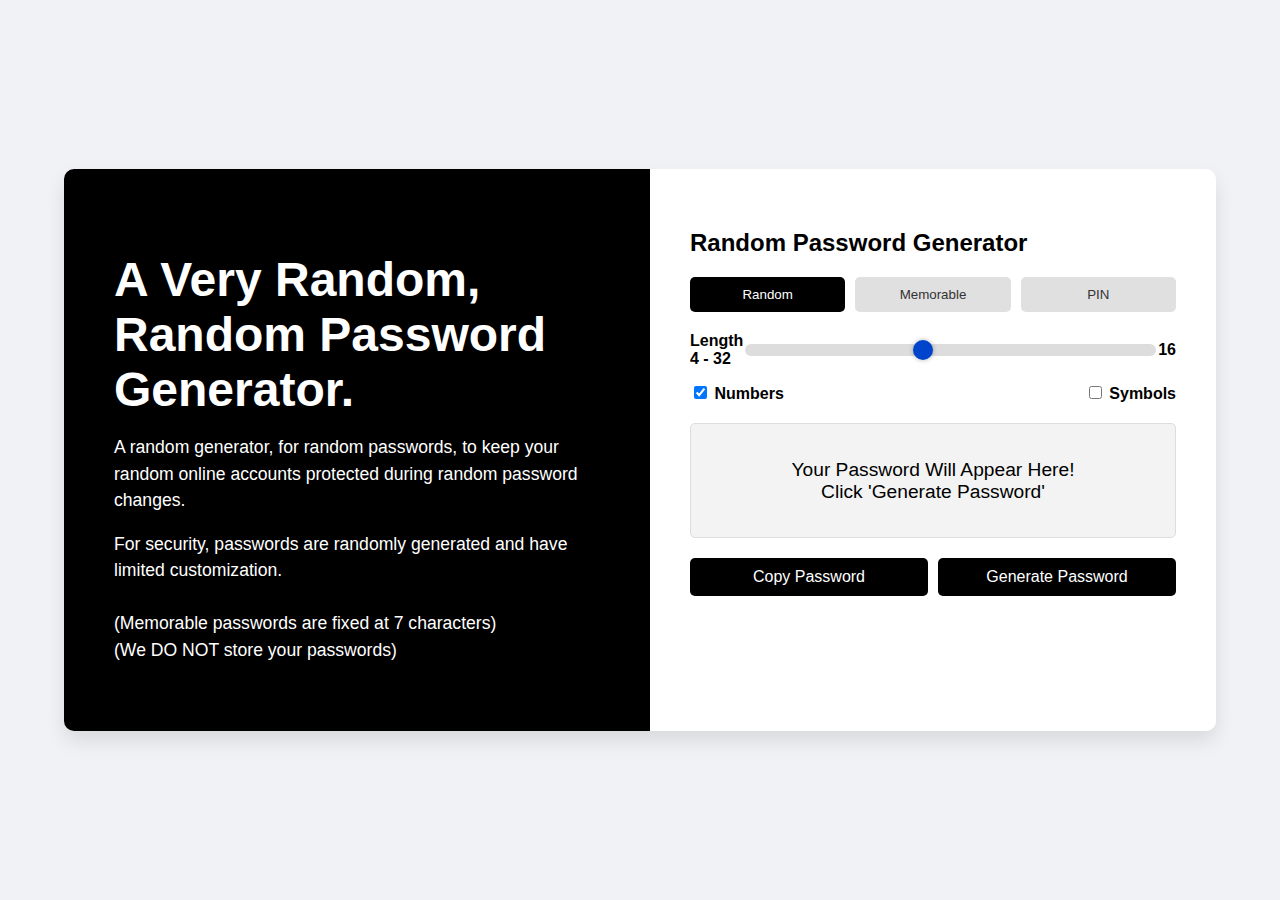
<file: index.html>
<!DOCTYPE html>
<html lang="en">
<head>
    <meta charset="UTF-8">
    <meta name="viewport" content="width=device-width, initial-scale=1.0">
    <title>Password Generator</title>
    <link rel="stylesheet" href="style.css">
</head>
<body>
    <div class="main-container"> 
        <!-- Left Section -->
        <div class="left-section">
            <h1><strong>A Very Random, Random Password Generator.</strong></h1>
            <p>A random generator, for random passwords, to keep your random online accounts protected during random password changes.</p>
            <p>For security, passwords are randomly generated and have limited customization. 
                <br />
                <br />(Memorable passwords are fixed at 7 characters)
                <br />(We DO NOT store your passwords)</p>
        </div>

        <!-- Right Section -->
        <div class="right-section">
            <h2>Random Password Generator</h2>  

            <!-- Password Type Tabs -->
            <div class="password-tabs">
                <button id="randomType" class="tab-btn active">Random</button>
                <button id="memorableType" class="tab-btn">Memorable</button>
                <button id="pinType" class="tab-btn">PIN</button>
            </div>

            <!-- Customization Options -->
            <div class="options">
                <div class="slider-container">
                    <label for="passwordLength"><strong>Length<br>4 - 32</strong></label>
                    <input type="range" id="passwordLength" min="4" max="32" value="16">
                    <span id="lengthValue"><strong>16</strong></span>
                </div>                

                <div class="toggles">
                    <label>
                        <input type="checkbox" id="includeNumbers" checked>
                        <strong>Numbers</strong>
                    </label>
                    <label>
                        <input type="checkbox" id="includeSymbols">
                        <strong>Symbols</strong>
                    </label>
                </div>
            </div>

            <!-- Password Display -->
            <div class="password-output">
                <p id="generatedPassword">Your Password Will Appear Here!<br> Click 'Generate Password'</p>
            </div>

            <!-- Buttons -->
            <div class="button-container">
                <button id="copyBtn" class="action-btn">Copy Password</button>
                <button id="refreshBtn" class="action-btn">Generate Password</button>
            </div>
        </div>
    </div>
    <script src="script.js"></script>
</body>
</html>
</file>
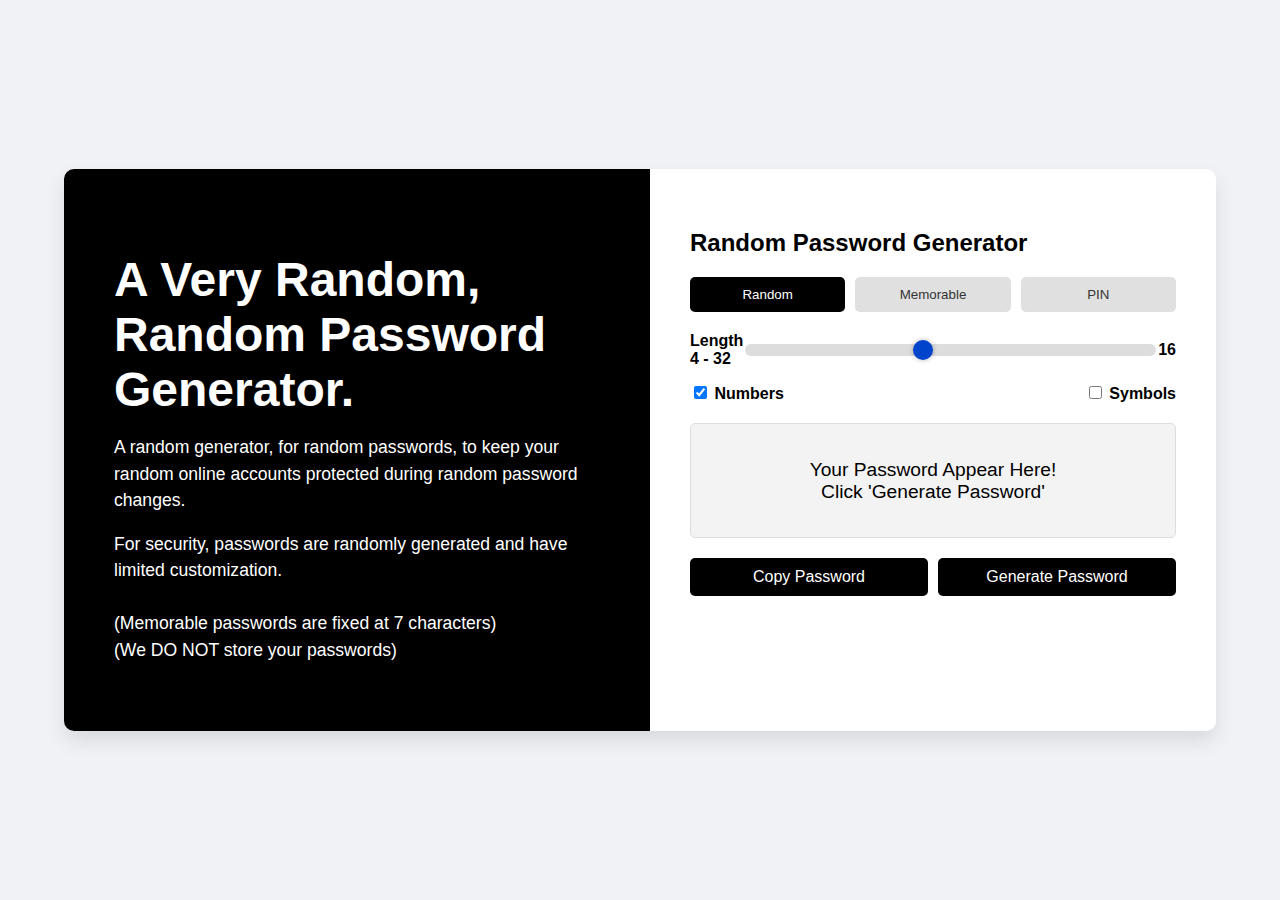
<file: 1_index.html>
<!DOCTYPE html>
<html lang="en">
<head>
    <meta charset="UTF-8">
    <meta name="viewport" content="width=device-width, initial-scale=1.0">
    <title>Password Generator</title>
    <link rel="stylesheet" href="style.css">
</head>
<body>
    <div class="main-container"> 
        <!-- Left Section -->
        <div class="left-section">
            <h1><strong>A Very Random, Random Password Generator.</strong></h1>
            <p>A random generator, for random passwords, to keep your random online accounts protected during random password changes.</p>
            <p>For security, passwords are randomly generated and have limited customization. 
                <br />
                <br />(Memorable passwords are fixed at 7 characters)
                <br />(We DO NOT store your passwords)</p>
        </div>

        <!-- Right Section -->
        <div class="right-section">
            <h2>Random Password Generator</h2>  

            <!-- Password Type Tabs -->
            <div class="password-tabs">
                <button id="randomType" class="tab-btn active">Random</button>
                <button id="memorableType" class="tab-btn">Memorable</button>
                <button id="pinType" class="tab-btn">PIN</button>
            </div>

            <!-- Customization Options -->
            <div class="options">
                <div class="slider-container">
                    <label for="passwordLength"><strong>Length<br>4 - 32</strong></label>
                    <input type="range" id="passwordLength" min="4" max="32" value="16">
                    <span id="lengthValue"><strong>16</strong></span>
                </div>                

                <div class="toggles">
                    <label>
                        <input type="checkbox" id="includeNumbers" checked>
                        <strong>Numbers</strong>
                    </label>
                    <label>
                        <input type="checkbox" id="includeSymbols">
                        <strong>Symbols</strong>
                    </label>
                </div>
            </div>

            <!-- Password Display -->
            <div class="password-output">
                <p id="generatedPassword">Your Password Appear Here!<br> Click 'Generate Password'</p>
            </div>

            <!-- Buttons -->
            <div class="button-container">
                <button id="copyBtn" class="action-btn">Copy Password</button>
                <button id="refreshBtn" class="action-btn">Generate Password</button>
            </div>
        </div>
    </div>
    <script src="script.js"></script>
</body>
</html>
</file>
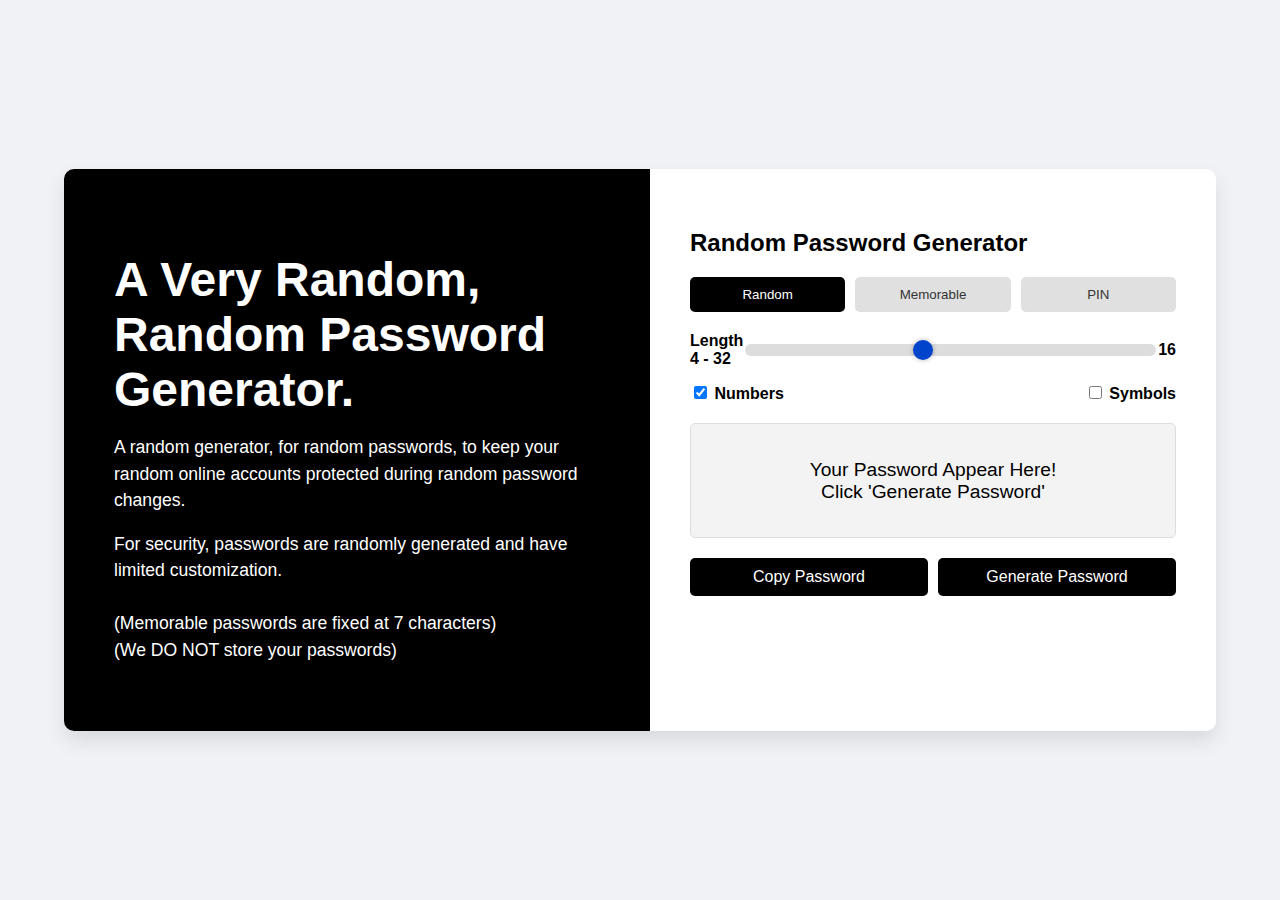
<file: 1index.html>
<!DOCTYPE html>
<html lang="en">
<head>
    <meta charset="UTF-8">
    <meta name="viewport" content="width=device-width, initial-scale=1.0">
    <title>Password Generator</title>
    <link rel="stylesheet" href="3style.css">
</head>
<body>
    <div class="main-container"> 
        <!-- Left Section -->
        <div class="left-section">
            <h1><strong>A Very Random, Random Password Generator.</strong></h1>
            <p>A random generator, for random passwords, to keep your random online accounts protected during random password changes.</p>
            <p>For security, passwords are randomly generated and have limited customization. 
                <br />
                <br />(Memorable passwords are fixed at 7 characters)
                <br />(We DO NOT store your passwords)</p>
        </div>

        <!-- Right Section -->
        <div class="right-section">
            <h2>Random Password Generator</h2>  

            <!-- Password Type Tabs -->
            <div class="password-tabs">
                <button id="randomType" class="tab-btn active">Random</button>
                <button id="memorableType" class="tab-btn">Memorable</button>
                <button id="pinType" class="tab-btn">PIN</button>
            </div>

            <!-- Customization Options -->
            <div class="options">
                <div class="slider-container">
                    <label for="passwordLength"><strong>Length<br>4 - 32</strong></label>
                    <input type="range" id="passwordLength" min="4" max="32" value="16">
                    <span id="lengthValue"><strong>16</strong></span>
                </div>                

                <div class="toggles">
                    <label>
                        <input type="checkbox" id="includeNumbers" checked>
                        <strong>Numbers</strong>
                    </label>
                    <label>
                        <input type="checkbox" id="includeSymbols">
                        <strong>Symbols</strong>
                    </label>
                </div>
            </div>

            <!-- Password Display -->
            <div class="password-output">
                <p id="generatedPassword">Your Password Appear Here!<br> Click 'Generate Password'</p>
            </div>

            <!-- Buttons -->
            <div class="button-container">
                <button id="copyBtn" class="action-btn">Copy Password</button>
                <button id="refreshBtn" class="action-btn">Generate Password</button>
            </div>
        </div>
    </div>
    <script src="2script.js"></script>
</body>
</html>
</file>
<file: style.css>
/* General Styles */
body {
    margin: 0;
    font-family: Arial, sans-serif;
    background: #f0f2f5;
    display: flex;
    justify-content: center;
    align-items: center;
    min-height: 100vh;
}

.main-container {
    display: flex;
    max-width: 1200px;
    width: 90%;
    -webkit-box-shadow: 0 10px 20px rgba(0, 0, 0, 0.1);
    -moz-box-shadow: 0 10px 20px rgba(0, 0, 0, 0.1);
    box-shadow: 0 10px 20px rgba(0, 0, 0, 0.1);
    -webkit-border-radius: 10px;
    -moz-border-radius: 10px;
    border-radius: 10px;
    overflow: hidden;
}

/* Left Section */
.left-section {
    flex: 1;
    background-color: #000000;
    color: white;
    padding: 50px;
}

.left-section h1 {
    font-size: 3rem;
    margin-bottom: 10px;
}

.left-section p {
    font-size: 1.1rem;
    line-height: 1.5;
}

/* Right Section */
.right-section {
    flex: 1;
    background: #ffffff;
    padding: 40px;
}

h2 {
    font-size: 1.5rem;
    margin-bottom: 20px;
}

/* Password Type Tabs */
.password-tabs {
    display: flex;
    gap: 10px;
    margin-bottom: 20px;
}

.tab-btn {
    flex: 1;
    border: none;
    background: #e0e0e0;
    color: #333;
    padding: 10px;
    border-radius: 5px;
    cursor: pointer;
    text-align: center;
    transition: background 0.3s;
}

.tab-btn.active {
    background: #000000;
    color: white;
}

/* Options */
.options {
    margin-bottom: 20px;
}

.slider-container {
    display: flex;
    justify-content: space-between;
    align-items: center;
    margin-bottom: 15px;
}

.toggles {
    display: flex;
    justify-content: space-between;
}

label {
    font-size: 1rem;
}

/* Password Display */
.password-output {
    background: #f3f3f3;
    border: 1px solid #ddd;
    border-radius: 5px;
    padding: 15px;
    text-align: center;
    font-size: 1.2rem;
    margin-bottom: 20px;
    word-break: break-all;
    position: relative; /* Added to fix the spark effect */
}

/* Buttons */
.button-container {
    display: flex;
    justify-content: space-between;
    gap: 10px;
}

.action-btn {
    flex: 1;
    padding: 10px;
    border: none;
    font-size: 1rem;
    border-radius: 5px;
    cursor: pointer;
    background: #000000;
    color: white;
    transition: all 0.3s ease;
}

.action-btn:hover {
    background: black;
    color: white;
}
/* Slider Styling */
.slider-container {
    display: flex;
    justify-content: space-between;
    align-items: center;
    margin-bottom: 15px;
    position: relative; /* Required for spark positioning */
}

input[type="range"] {
    -webkit-appearance: none; /* Removes default styling */
    appearance: none; /* Standard property for compatibility */
    width: 100%; /* Full width between labels */
    height: 12px; /* Increased height */
    border-radius: 10px;
    background: #ddd;
    outline: none;
    transition: background 0.3s ease;
}

input[type="range"]::-webkit-slider-thumb {
    -webkit-appearance: none;
    width: 20px;
    height: 20px;
    background: #0044cc;
    border-radius: 50%;
    cursor: pointer;
    box-shadow: 0 0 5px rgba(0, 0, 0, 0.3);
    transition: transform 0.2s ease;
}

input[type="range"]::-moz-range-thumb {
    width: 20px;
    height: 20px;
    background: #0044cc;
    border-radius: 50%;
    cursor: pointer;
    box-shadow: 0 0 5px rgba(0, 0, 0, 0.3);
    transition: transform 0.2s ease;
}

input[type="range"]::-ms-thumb {
    width: 20px;
    height: 20px;
    background: #0044cc;
    border-radius: 50%;
    cursor: pointer;
    box-shadow: 0 0 5px rgba(0, 0, 0, 0.3);
    transition: transform 0.2s ease;
}

input[type="range"]:hover::-webkit-slider-thumb {
    transform: scale(1.2);
}

/* Sparks Effect */
.spark {
    position: absolute;
    width: 10px; /* Spark size */
    height: 10px;
    background: radial-gradient(circle, #ffcc00, transparent); /* Glowing spark */
    border-radius: 50%;
    box-shadow: 0 0 10px 5px rgba(255, 204, 0, 0.8); /* Glow effect */
    pointer-events: none; /* Prevent interaction */
    animation: spark-fade 0.7s linear forwards;
    z-index: 1000; /* Ensure sparks appear above other elements */
}

@keyframes spark-fade {
    0% {
        transform: scale(1) translate(0, 0);
        opacity: 1;
    }
    100% {
        transform: scale(1.5) translate(10px, -10px); /* Subtle upward movement */
        opacity: 0;
    }
}
</file>
<file: 3style.css>
/* General Styles */
body {
    margin: 0;
    font-family: Arial, sans-serif;
    background: #f0f2f5;
    display: flex;
    justify-content: center;
    align-items: center;
    min-height: 100vh;
}

.main-container {
    display: flex;
    max-width: 1200px;
    width: 90%;
    -webkit-box-shadow: 0 10px 20px rgba(0, 0, 0, 0.1);
    -moz-box-shadow: 0 10px 20px rgba(0, 0, 0, 0.1);
    box-shadow: 0 10px 20px rgba(0, 0, 0, 0.1);
    -webkit-border-radius: 10px;
    -moz-border-radius: 10px;
    border-radius: 10px;
    overflow: hidden;
}

/* Left Section */
.left-section {
    flex: 1;
    background-color: #000000;
    color: white;
    padding: 50px;
}

.left-section h1 {
    font-size: 3rem;
    margin-bottom: 10px;
}

.left-section p {
    font-size: 1.1rem;
    line-height: 1.5;
}

/* Right Section */
.right-section {
    flex: 1;
    background: #ffffff;
    padding: 40px;
}

h2 {
    font-size: 1.5rem;
    margin-bottom: 20px;
}

/* Password Type Tabs */
.password-tabs {
    display: flex;
    gap: 10px;
    margin-bottom: 20px;
}

.tab-btn {
    flex: 1;
    border: none;
    background: #e0e0e0;
    color: #333;
    padding: 10px;
    border-radius: 5px;
    cursor: pointer;
    text-align: center;
    transition: background 0.3s;
}

.tab-btn.active {
    background: #000000;
    color: white;
}

/* Options */
.options {
    margin-bottom: 20px;
}

.slider-container {
    display: flex;
    justify-content: space-between;
    align-items: center;
    margin-bottom: 15px;
}

.toggles {
    display: flex;
    justify-content: space-between;
}

label {
    font-size: 1rem;
}

/* Password Display */
.password-output {
    background: #f3f3f3;
    border: 1px solid #ddd;
    border-radius: 5px;
    padding: 15px;
    text-align: center;
    font-size: 1.2rem;
    margin-bottom: 20px;
    word-break: break-all;
    position: relative; /* Added to fix the spark effect */
}

/* Buttons */
.button-container {
    display: flex;
    justify-content: space-between;
    gap: 10px;
}

.action-btn {
    flex: 1;
    padding: 10px;
    border: none;
    font-size: 1rem;
    border-radius: 5px;
    cursor: pointer;
    background: #000000;
    color: white;
    transition: all 0.3s ease;
}

.action-btn:hover {
    background: black;
    color: white;
}
/* Slider Styling */
.slider-container {
    display: flex;
    justify-content: space-between;
    align-items: center;
    margin-bottom: 15px;
    position: relative; /* Required for spark positioning */
}

input[type="range"] {
    -webkit-appearance: none; /* Removes default styling */
    appearance: none; /* Standard property for compatibility */
    width: 100%; /* Full width between labels */
    height: 12px; /* Increased height */
    border-radius: 10px;
    background: #ddd;
    outline: none;
    transition: background 0.3s ease;
}

input[type="range"]::-webkit-slider-thumb {
    -webkit-appearance: none;
    width: 20px;
    height: 20px;
    background: #0044cc;
    border-radius: 50%;
    cursor: pointer;
    box-shadow: 0 0 5px rgba(0, 0, 0, 0.3);
    transition: transform 0.2s ease;
}

input[type="range"]::-moz-range-thumb {
    width: 20px;
    height: 20px;
    background: #0044cc;
    border-radius: 50%;
    cursor: pointer;
    box-shadow: 0 0 5px rgba(0, 0, 0, 0.3);
    transition: transform 0.2s ease;
}

input[type="range"]::-ms-thumb {
    width: 20px;
    height: 20px;
    background: #0044cc;
    border-radius: 50%;
    cursor: pointer;
    box-shadow: 0 0 5px rgba(0, 0, 0, 0.3);
    transition: transform 0.2s ease;
}

input[type="range"]:hover::-webkit-slider-thumb {
    transform: scale(1.2);
}

/* Sparks Effect */
.spark {
    position: absolute;
    width: 10px; /* Spark size */
    height: 10px;
    background: radial-gradient(circle, #ffcc00, transparent); /* Glowing spark */
    border-radius: 50%;
    box-shadow: 0 0 10px 5px rgba(255, 204, 0, 0.8); /* Glow effect */
    pointer-events: none; /* Prevent interaction */
    animation: spark-fade 0.7s linear forwards;
    z-index: 1000; /* Ensure sparks appear above other elements */
}

@keyframes spark-fade {
    0% {
        transform: scale(1) translate(0, 0);
        opacity: 1;
    }
    100% {
        transform: scale(1.5) translate(10px, -10px); /* Subtle upward movement */
        opacity: 0;
    }
}
</file>
